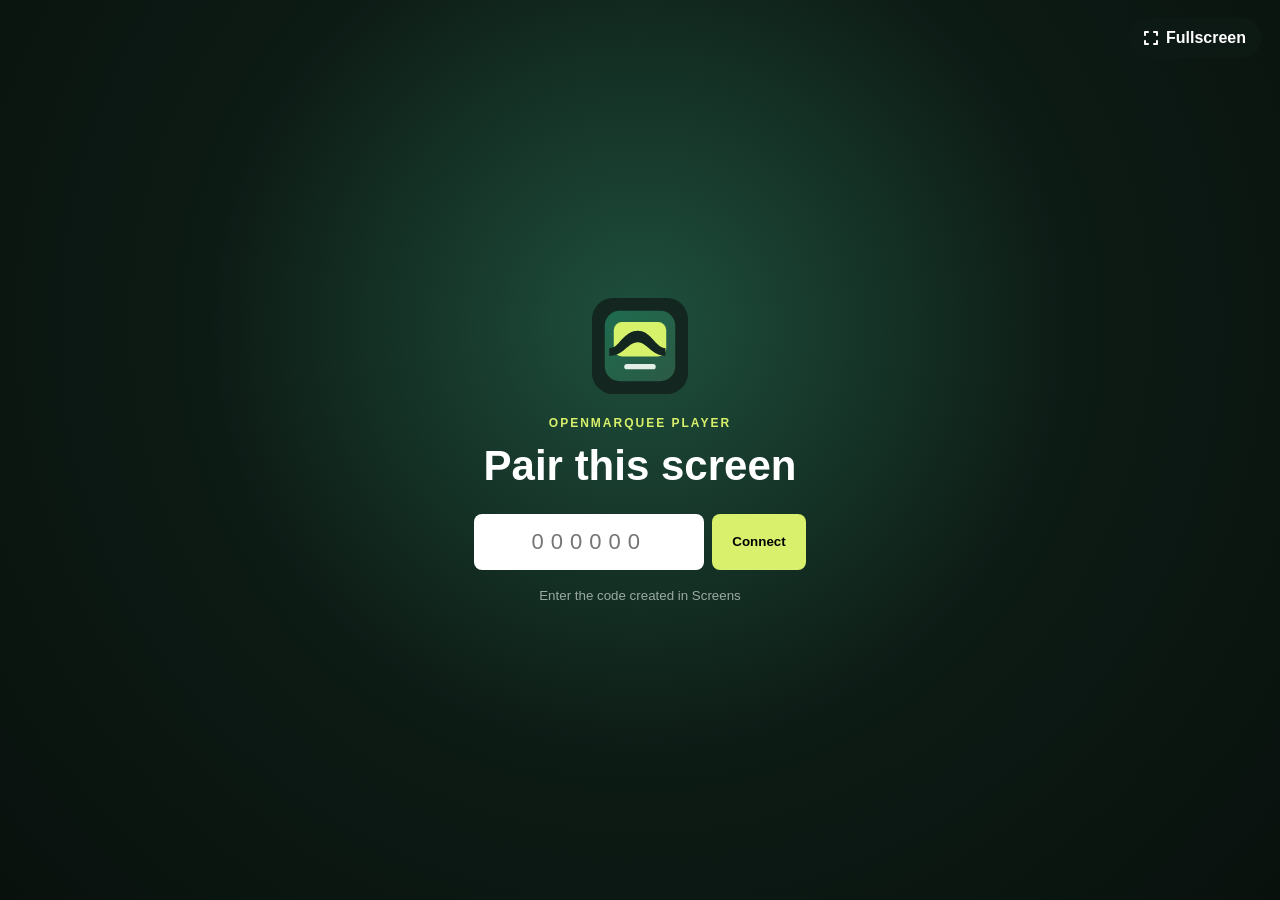
<file: static/player.html>
<!doctype html><html lang="en"><head><meta charset="utf-8"><meta name="viewport" content="width=device-width,initial-scale=1"><title>OpenMarquee Player</title><link rel="icon" type="image/svg+xml" href="/static/favicon.svg"><link rel="stylesheet" href="https://cdnjs.cloudflare.com/ajax/libs/font-awesome/6.5.2/css/all.min.css"><link rel="stylesheet" href="/static/player.css?v=20260630-3"></head><body class="player-loading"><div id="player-boot"><img class="player-logo" src="/static/logo.svg" alt="OpenMarquee"><strong>OpenMarquee Player</strong><span>Checking pairing and content...</span></div><div id="pair"><img class="player-logo" src="/static/logo.svg" alt="OpenMarquee"><p>OPENMARQUEE PLAYER</p><h1>Pair this screen</h1><form id="pair-form"><input id="code" maxlength="6" placeholder="000000" autocomplete="off" inputmode="text" autocapitalize="characters"><button>Connect</button></form><small>Enter the code created in Screens</small></div><button id="fullscreen-toggle" class="fullscreen-toggle" type="button"><i class="fa-solid fa-expand"></i><span>Fullscreen</span></button><div id="stage"></div><script src="/static/player.js?v=20260630-3"></script></body></html>
</file>
<file: static/player.css>
*{box-sizing:border-box}
html,body{margin:0;width:100%;height:100%;overflow:hidden;background:#09110d;color:#fff;font-family:"Segoe UI",Arial,sans-serif;letter-spacing:0}
#player-boot{position:fixed;inset:0;z-index:60;display:none;place-content:center;justify-items:center;gap:10px;background:radial-gradient(circle at 50% 36%,#1f503d 0,#0d1b15 50%,#09110d 100%);text-align:center}
body.player-loading #player-boot{display:grid}
#player-boot strong{font-size:28px}
#player-boot span{color:#a7bbb0;font-size:14px}
#pair{height:100%;display:none;place-content:center;text-align:center;background:radial-gradient(circle at 50% 36%,#1f503d 0,#0d1b15 50%,#09110d 100%)}
.player-logo{margin:auto;width:96px;height:96px;display:block}
#pair p{color:#d8f06b;font-size:12px;font-weight:800;letter-spacing:2px;margin-top:22px}
#pair h1{font-size:42px;margin:0 0 24px}
#pair form{display:flex;gap:8px;justify-content:center}
#pair input{width:230px;background:#fff;border:0;border-radius:8px;padding:15px;font-size:22px;text-align:center;letter-spacing:7px;text-transform:uppercase}
#pair button{border:0;border-radius:8px;background:#d8f06b;padding:0 20px;font-weight:800}
#pair small{color:#9aaba2;margin-top:18px}
.fullscreen-toggle{position:fixed;top:18px;right:18px;z-index:40;border:0;border-radius:999px;background:rgba(15,27,22,.76);color:#fff;padding:11px 16px;font:inherit;font-weight:700;backdrop-filter:blur(10px);cursor:pointer;display:inline-flex;align-items:center;gap:8px;transition:opacity .25s ease,transform .25s ease}
.fullscreen-toggle.hidden{opacity:0;pointer-events:none;transform:translateY(-8px)}

#stage{width:100%;height:100%;display:none;background:radial-gradient(circle at top right, rgba(214,240,107,.14), transparent 18%),radial-gradient(circle at left center, rgba(40,111,80,.18), transparent 30%),#040707;position:relative;overflow:hidden}
.scene{position:absolute;inset:0;opacity:0;transform:scale(1.015);transition:opacity 700ms ease,transform 900ms ease,clip-path 850ms ease,filter 850ms ease;overflow:hidden;transform-origin:center center}
.scene.active{opacity:1;transform:scale(1)}
.scene.scene-exit{opacity:0;transform:scale(1.02)}
.scene.transition-none{transition:none}
.scene.transition-none.active,.scene.transition-none.scene-exit{transform:none;opacity:1}
.scene.transition-none.scene-exit{opacity:0}
.scene.transition-fade.active,.scene.transition-crossfade.active{opacity:1}
.scene.transition-slide-left{transform:translateX(5%)}
.scene.transition-slide-left.active{transform:translateX(0)}
.scene.transition-slide-left.scene-exit{transform:translateX(-7%)}
.scene.transition-slide-right{transform:translateX(-5%)}
.scene.transition-slide-right.active{transform:translateX(0)}
.scene.transition-slide-right.scene-exit{transform:translateX(7%)}
.scene.transition-slide-up{transform:translateY(5%)}
.scene.transition-slide-up.active{transform:translateY(0)}
.scene.transition-slide-up.scene-exit{transform:translateY(-7%)}
.scene.transition-slide-down{transform:translateY(-5%)}
.scene.transition-slide-down.active{transform:translateY(0)}
.scene.transition-slide-down.scene-exit{transform:translateY(7%)}
.scene.transition-zoom-in{transform:scale(.9)}
.scene.transition-zoom-in.active{transform:scale(1)}
.scene.transition-zoom-in.scene-exit{transform:scale(1.08)}
.scene.transition-zoom-out{transform:scale(1.08)}
.scene.transition-zoom-out.active{transform:scale(1)}
.scene.transition-zoom-out.scene-exit{transform:scale(.9)}
.scene.transition-push{transform:translateX(100%)}
.scene.transition-push.active{transform:translateX(0)}
.scene.transition-push.scene-exit{transform:translateX(-100%)}
.scene.transition-wipe{clip-path:inset(0 100% 0 0)}
.scene.transition-wipe.active{clip-path:inset(0 0 0 0)}
.scene.transition-wipe.scene-exit{opacity:1}
.scene.transition-dissolve{filter:blur(18px)}
.scene.transition-dissolve.active{filter:blur(0)}
.scene.transition-dissolve.scene-exit{filter:blur(18px)}
.scene.transition-flip{transform:rotateY(-90deg)}
.scene.transition-flip.active{transform:rotateY(0)}
.scene.transition-flip.scene-exit{transform:rotateY(90deg)}
.scene.transition-rotate{transform:rotate(-10deg) scale(.96)}
.scene.transition-rotate.active{transform:rotate(0) scale(1)}
.scene.transition-rotate.scene-exit{transform:rotate(10deg) scale(.96)}
.scene.transition-cube{transform:perspective(1400px) rotateY(-85deg)}
.scene.transition-cube.active{transform:perspective(1400px) rotateY(0)}
.scene.transition-cube.scene-exit{transform:perspective(1400px) rotateY(85deg)}
.scene.transition-blur{filter:blur(18px);transform:scale(1.04)}
.scene.transition-blur.active{filter:blur(0);transform:scale(1)}
.scene.transition-blur.scene-exit{filter:blur(18px);transform:scale(.98)}
.scene.transition-split{clip-path:inset(0 50% 0 50%)}
.scene.transition-split.active{clip-path:inset(0 0 0 0)}
.scene.transition-circle{clip-path:circle(0 at 50% 50%)}
.scene.transition-circle.active{clip-path:circle(140% at 50% 50%)}
.scene.transition-curtain{clip-path:inset(0 48% 0 48%)}
.scene.transition-curtain.active{clip-path:inset(0 0 0 0)}
.scene-idle{display:grid;place-items:center;background:radial-gradient(circle at 50% 38%, rgba(41,107,79,.26), transparent 24%),linear-gradient(180deg,#07100d 0%,#040707 100%)}
.message-shell{display:grid;gap:24px;place-items:center;text-align:center}
.idle-brand-shell{position:relative;padding:24px 32px}
.message-mark{width:110px;height:110px;border-radius:28px;background:linear-gradient(160deg, rgba(214,240,107,.95), rgba(74,169,104,.92)),#d8f06b;box-shadow:0 16px 60px rgba(119,201,98,.24);position:relative}
.message-mark::before,.message-mark::after{content:"";position:absolute;background:#122218;border-radius:999px}
.message-mark::before{width:54px;height:10px;left:28px;top:50px;transform:rotate(-40deg)}
.message-mark::after{width:24px;height:10px;left:22px;top:61px;transform:rotate(42deg)}
.message{display:grid;gap:10px;color:#9baca3}
.message strong{font-size:34px;color:#fff}
.message span{font-size:21px}
.message small{font-size:14px;color:#8fa49a}
.idle-mark{display:grid;place-items:center;overflow:hidden;animation:idleFloat 4s ease-in-out infinite}
.idle-mark::before,.idle-mark::after{display:none}
.idle-mark img{width:70px;height:70px;filter:drop-shadow(0 16px 35px rgba(0,0,0,.24))}
.idle-orbit{position:absolute;border-radius:999px;border:1px solid rgba(216,240,107,.18);animation:idleSpin 14s linear infinite}
.idle-orbit-one{width:220px;height:220px}
.idle-orbit-two{width:300px;height:300px;animation-direction:reverse;animation-duration:19s}

.grid-layout,.panel{width:100%;height:100%}
.grid-layout{display:grid;gap:10px;padding:10px}
.grid-layout.split-2{grid-template-columns:repeat(2,minmax(0,1fr))}
.grid-layout.split-4{grid-template-columns:repeat(2,minmax(0,1fr));grid-template-rows:repeat(2,minmax(0,1fr))}
.panel{position:relative;overflow:hidden;background:#020303;border-radius:18px}
.scene-single .panel{border-radius:0}
.scene-live{z-index:20;background:#000;opacity:1;transform:none}
.live-stream-video{width:100%;height:100%;object-fit:contain;background:#000}
.live-stream-audio{position:absolute;width:1px;height:1px;opacity:0;pointer-events:none}
.live-playback-notice{position:absolute;left:50%;bottom:28px;z-index:4;max-width:min(680px,calc(100% - 40px));transform:translateX(-50%);padding:12px 16px;border:1px solid rgba(255,255,255,.18);border-radius:8px;background:rgba(5,12,9,.88);color:#fff;font-size:14px;text-align:center;backdrop-filter:blur(10px)}
.live-playback-notice[hidden]{display:none}
.panel-backdrop,.panel-fill,.panel-backdrop-video{position:absolute;inset:0;width:100%;height:100%}
.panel-backdrop{background-position:center;background-repeat:no-repeat;background-size:cover;filter:blur(22px) brightness(.58) saturate(1.1);transform:scale(1.08)}
.panel-fill{background-position:center;background-repeat:no-repeat;background-size:cover;filter:blur(9px) brightness(.74) saturate(1.08);transform:scale(1.05)}
.panel-backdrop-video{object-fit:cover;filter:blur(24px) brightness(.52);transform:scale(1.08)}
.panel-media{position:relative;z-index:2;width:100%;height:100%}
.panel-image-media,.panel-video-media{box-shadow:0 28px 90px rgba(0,0,0,.32)}
.panel-image-media[data-fit="contain"],.panel-video-media[data-fit="contain"]{object-fit:contain}
.panel-image-media[data-fit="cover"],.panel-video-media[data-fit="cover"]{object-fit:cover}
.panel-image-media{will-change:transform,filter}
.panel-iframe-media{border:0;background:#fff}
.panel-youtube-media{background:#000}
.panel-audio,.panel-rss,.panel-iframe,.panel-youtube{background:linear-gradient(135deg,#0f1b16 0%,#09110d 100%)}
.panel-text{display:grid;place-items:center;padding:42px}
.youtube-note{position:absolute;left:18px;right:18px;bottom:18px;z-index:3;padding:10px 12px;border-radius:10px;background:rgba(6,10,9,.72);color:#dbe6df;font-size:12px;line-height:1.45;backdrop-filter:blur(8px)}
.text-stage{position:relative;z-index:2;width:min(1100px,100%);display:grid;place-items:center;text-align:center}
.text-stage.text-align-left{text-align:left;justify-items:start}
.text-stage.text-align-right{text-align:right;justify-items:end}
.text-copy{display:grid;gap:16px;max-width:min(1220px,100%)}
.text-copy strong{font-size:21px;opacity:.82;letter-spacing:.06em;text-transform:uppercase}
.text-copy h2{margin:0;font-size:clamp(36px,6vw,88px);line-height:1.02;font-weight:900;font-family:var(--text-font, "Segoe UI", Arial, sans-serif);transform:scale(var(--headline-scale,1));transform-origin:center center}
.text-copy p{margin:0;font-size:clamp(18px,2.2vw,34px);line-height:1.35;max-width:22ch;font-family:var(--text-font, "Segoe UI", Arial, sans-serif)}
.text-badge{display:inline-flex;align-items:center;justify-content:center;padding:8px 14px;border-radius:999px;background:color-mix(in srgb, var(--accent, #ffe082) 18%, transparent);border:1px solid color-mix(in srgb, var(--accent, #ffe082) 55%, transparent);color:var(--accent, #ffe082);font-size:13px;font-weight:800;letter-spacing:.08em;text-transform:uppercase}
.panel-text[data-text-case="uppercase"] .text-copy h2,.panel-text[data-text-case="uppercase"] .text-copy p{text-transform:uppercase}
.panel-text[data-text-case="title"] .text-copy h2,.panel-text[data-text-case="title"] .text-copy p{text-transform:capitalize}
.countdown-grid{display:grid;grid-template-columns:repeat(4,minmax(0,1fr));gap:16px}
.countdown-cell{padding:18px 14px;border-radius:18px;background:rgba(255,255,255,.08);border:1px solid rgba(255,255,255,.12);display:grid;gap:8px;min-width:120px}
.countdown-cell em{font-style:normal;font-size:clamp(28px,4vw,62px);font-weight:900;color:var(--accent, #7bd6ff)}
.countdown-cell span{font-size:12px;letter-spacing:.08em;text-transform:uppercase;color:#d8e7df}
.countdown-style-capsule .countdown-cell{border-radius:999px}
.countdown-style-hero .countdown-cell{background:linear-gradient(180deg, rgba(255,255,255,.14), rgba(255,255,255,.04))}
.audio-mini,.rss-mini{position:relative;z-index:2;height:100%;display:grid;align-content:center;justify-items:center;text-align:center;padding:28px}
.audio-mini strong,.rss-mini strong{font-size:28px}
.audio-mini span,.rss-mini span{color:#a8bbb1}
.rss-mini p{margin:0 0 10px;color:#d8f06b;font-size:12px;font-weight:800;letter-spacing:2px}
.rss-mini{gap:10px}
.audio-bars{display:flex;gap:10px;align-items:flex-end;height:72px;margin-top:12px}
.audio-bars span{width:14px;border-radius:999px;background:linear-gradient(180deg,#d8f06b 0%,#5cc273 100%);animation:audioBounce 1.2s ease-in-out infinite}
.audio-bars span:nth-child(1){height:20px}
.audio-bars span:nth-child(2){height:42px;animation-delay:.12s}
.audio-bars span:nth-child(3){height:62px;animation-delay:.24s}
.audio-bars span:nth-child(4){height:34px;animation-delay:.36s}
.audio-bars span:nth-child(5){height:50px;animation-delay:.48s}

.panel-image.kenburns-in .panel-image-media{animation:kenburnsIn 18s ease-in-out forwards}
.panel-image.kenburns-out .panel-image-media{animation:kenburnsOut 18s ease-in-out forwards}
.panel-image.pan-left .panel-image-media{animation:panLeft 18s ease-in-out forwards}
.panel-image.pan-right .panel-image-media{animation:panRight 18s ease-in-out forwards}
.panel-image.float-rise .panel-image-media{animation:floatRise 18s ease-in-out forwards}
.panel-image.cinema-sweep .panel-image-media{animation:cinemaSweep 18s ease-in-out forwards}
.panel-text.text-animation-fade .text-copy{animation:textFade 12s ease both}
.panel-text.text-animation-slide-up .text-copy{animation:textSlideUp 12s ease both}
.panel-text.text-animation-slide-left .text-copy{animation:textSlideLeft 12s ease both}
.panel-text.text-animation-zoom .text-copy{animation:textZoom 12s ease both}
.panel-text.text-animation-ticker .text-copy{animation:textTicker 14s linear both}
.panel-text.text-animation-pulse .text-copy{animation:textPulse 6s ease-in-out infinite}
.panel-text.text-animation-glow .text-copy{animation:textGlow 7s ease-in-out infinite}
.panel-text.text-animation-spotlight .text-copy{animation:textSpotlight 10s ease both}
.panel-text.text-animation-bounce .text-copy{animation:textBounce 6s ease-in-out infinite}
.panel-text.text-animation-flip-in .text-copy{animation:textFlipIn 10s ease both}
.panel-text.text-animation-drift .text-copy{animation:textDrift 12s ease-in-out both}
.panel-text.text-animation-reveal .text-copy{animation:textReveal 10s ease both}

@keyframes kenburnsIn{0%{transform:scale(1.02) translate3d(0,0,0)}50%{transform:scale(1.08) translate3d(-1.2%,1%,0)}100%{transform:scale(1.13) translate3d(1.2%,-1%,0)}}
@keyframes kenburnsOut{0%{transform:scale(1.15) translate3d(1%,-1%,0)}100%{transform:scale(1.03) translate3d(-1%,1.2%,0)}}
@keyframes panLeft{0%{transform:scale(1.12) translate3d(3%,0,0)}50%{transform:scale(1.08) translate3d(0,-1%,0)}100%{transform:scale(1.12) translate3d(-3%,0,0)}}
@keyframes panRight{0%{transform:scale(1.12) translate3d(-3%,0,0)}50%{transform:scale(1.08) translate3d(0,1%,0)}100%{transform:scale(1.12) translate3d(3%,0,0)}}
@keyframes floatRise{0%{transform:scale(1.08) translate3d(0,2.4%,0)}40%{transform:scale(1.12) translate3d(-1%,0,0)}100%{transform:scale(1.17) translate3d(1.4%,-3%,0)}}
@keyframes cinemaSweep{0%{transform:scale(1.14) translate3d(-2.2%,-1.4%,0) rotate(.15deg)}45%{transform:scale(1.09) translate3d(1.1%,.5%,0) rotate(0)}100%{transform:scale(1.14) translate3d(2.2%,1.4%,0) rotate(-.15deg)}}
@keyframes audioBounce{0%,100%{transform:scaleY(.72)}50%{transform:scaleY(1.18)}}
@keyframes idleFloat{0%,100%{transform:translateY(0) scale(1)}50%{transform:translateY(-10px) scale(1.03)}}
@keyframes idleSpin{0%{transform:rotate(0deg)}100%{transform:rotate(360deg)}}
@keyframes textFade{0%,100%{opacity:0;transform:translateY(18px)}10%,90%{opacity:1;transform:none}}
@keyframes textSlideUp{0%{opacity:0;transform:translateY(48px)}14%,86%{opacity:1;transform:none}100%{opacity:0;transform:translateY(-48px)}}
@keyframes textSlideLeft{0%{opacity:0;transform:translateX(70px)}14%,86%{opacity:1;transform:none}100%{opacity:0;transform:translateX(-70px)}}
@keyframes textZoom{0%{opacity:0;transform:scale(.82)}18%,88%{opacity:1;transform:scale(1)}100%{opacity:0;transform:scale(1.08)}}
@keyframes textTicker{0%{transform:translateX(16%)}100%{transform:translateX(-16%)}}
@keyframes textPulse{0%,100%{transform:scale(1)}50%{transform:scale(1.04)}}
@keyframes textGlow{0%,100%{filter:drop-shadow(0 0 0 rgba(255,224,130,.0))}50%{filter:drop-shadow(0 0 26px rgba(255,224,130,.42))}}
@keyframes textSpotlight{0%{opacity:0;clip-path:inset(0 100% 0 0)}20%,85%{opacity:1;clip-path:inset(0 0 0 0)}100%{opacity:0;clip-path:inset(0 0 0 100%)}}
@keyframes textBounce{0%,100%{transform:translateY(0)}50%{transform:translateY(-16px)}}
@keyframes textFlipIn{0%{opacity:0;transform:perspective(1200px) rotateX(-85deg)}18%,86%{opacity:1;transform:none}100%{opacity:0;transform:perspective(1200px) rotateX(40deg)}}
@keyframes textDrift{0%{opacity:0;transform:translate3d(-24px,18px,0)}18%,88%{opacity:1;transform:translate3d(0,0,0)}100%{opacity:0;transform:translate3d(26px,-16px,0)}}
@keyframes textReveal{0%{opacity:0;transform:scale(.94);letter-spacing:.08em}20%,88%{opacity:1;transform:scale(1);letter-spacing:0}100%{opacity:0;transform:scale(1.03)}}
</file>
